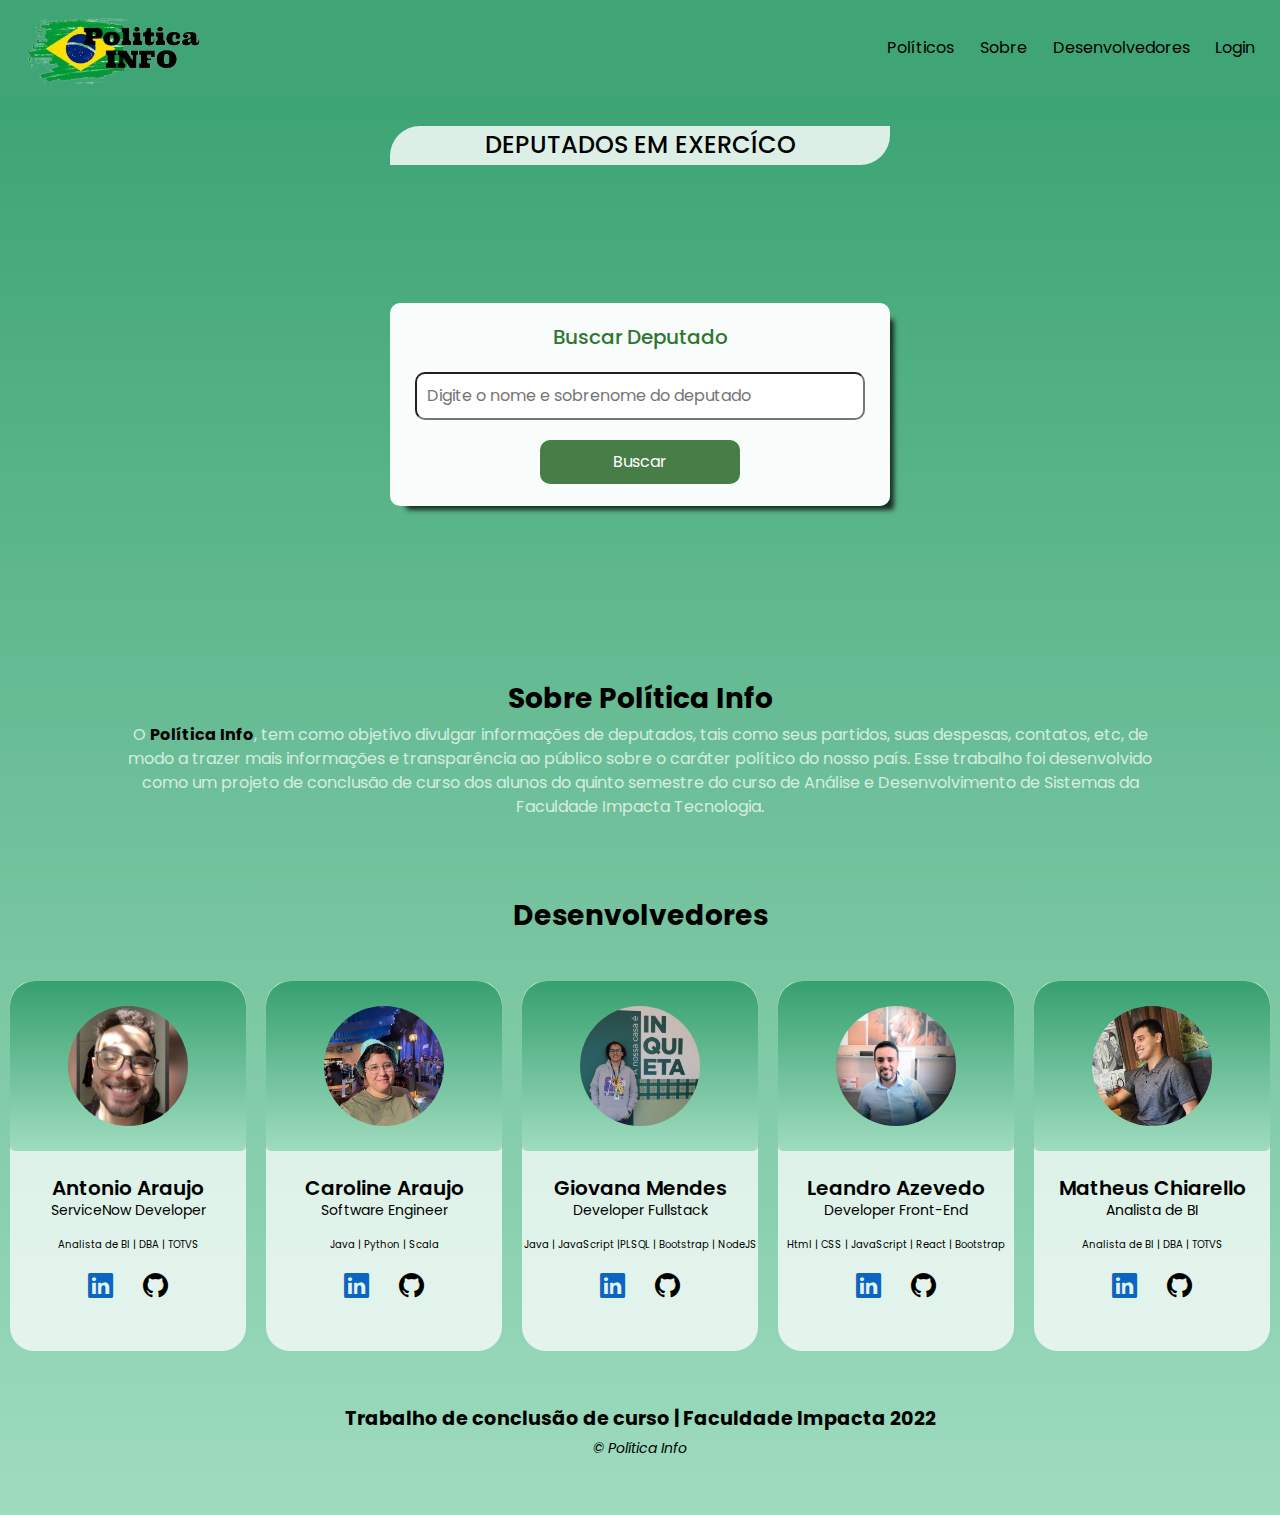
<file: index.html>
<!DOCTYPE html>
<html lang="pt-br">

<head>
    <meta charset="UTF-8">
    <meta http-equiv="X-UA-Compatible" content="IE=edge">
    <meta name="viewport" content="width=device-width, initial-scale=1.0">
    <title>Politica Info</title>
    <!-- Bootstrap icon -->
    <link rel="stylesheet" href="https://cdn.jsdelivr.net/npm/bootstrap-icons@1.9.1/font/bootstrap-icons.css">
    <!-- Google fonts -->
    <link rel="preconnect" href="https://fonts.googleapis.com">
    <link rel="preconnect" href="https://fonts.gstatic.com" crossorigin>
    <link rel="stylesheet"
        href="https://fonts.googleapis.com/css2?family=Poppins:ital,wght@0,300;0,400;0,600;1,300&display=swap">
    <!-- CSS Bootstrap arq -->
    <link rel="stylesheet" href="./assets/libs/bootstrap/css/bootstrap.min.css">
    <!-- favicon -->
    <link rel="shortcut icon" href="./favicon.ico" type="image/x-icon">
    <!-- CSS Project-->
    <link rel="stylesheet" href="./assets/css/reset.css">
    <link rel="stylesheet" href="./assets/css/header/header.css">
    <link rel="stylesheet" href="./assets/css/cardsDeputados/cardsDeputados.css">
    <link rel="stylesheet" href="./assets/css/cardsDeputados/cards_DeputadosResponsive.css">
    <link rel="stylesheet" href="./assets/css/BuscaDeputados/buscaDeputados.css">
    <link rel="stylesheet" href="./assets/css/BuscaDeputados/buscaDeputadoResponsive.css">
    <link rel="stylesheet" href="./assets/css/sobre/sobre.css">
    <link rel="stylesheet" href="./assets/css/sobre/sobreResponseive.css">
    <link rel="stylesheet" href="./assets/css/cardsDesenvolvedores/cardsDesenvolvedores.css">
    <link rel="stylesheet" href="./assets/css/cardsDesenvolvedores/cards_DesenvolvedoresResponsive.css">
    <link rel="stylesheet" href="./assets/css/footer/footer.css">
    <link rel="stylesheet" href="./assets/libs/swiper-bundle/swiper-bundle.min.css">

</head>

<body>
    <!-- Inicio header -->
    <header class="header">
        <nav class="navbar navbar-expand-lg bg-light " id="nav-container">
            <div class="container-fluid">
                <a class="navbar-brand" href="#">
                    <img id="logo" src="./assets/imagens/logo.png" alt="Imagem logo política info">
                </a>
                <button class="navbar-toggler" type="button" data-bs-toggle="collapse" data-bs-target="#navbarNav"
                    aria-controls="navbarNav" aria-expanded="false" aria-label="Toggle navigation">
                    <span class="navbar-toggler-icon"></span>
                </button>
                <div class="collapse navbar-collapse justify-content-end" id="navbarNav">
                    <ul class="navbar-nav" id="navbar">
                        <li class="nav-item">
                            <a class="nav-link" aria-current="page" href="#politico">Políticos</a>
                        </li>
                        <li class="nav-item">
                            <a class="nav-link" href="#sobre">Sobre</a>
                        </li>
                        <li class="nav-item">
                            <a class="nav-link" href="#desenvolvedores" id="#desenvolvedores">Desenvolvedores</a>
                        </li>
                    </ul>
                </div>
            </div>
        </nav>
    </header>

    <!-- Fim header -->

    <main id="politico" class="container_cards-deputados">
        <h1 class="deputados-ativos">Deputados em Exercíco</h1>
        <div class="container-cards slide-container swiper">
            <div class="slide-content">
                <div class="card-wrapper swiper-wrapper">
                    <!-- card vindo da api js-->
                </div>
                <div class="swiper-button-next swiper-navBtn"></div>
                <div class="swiper-button-prev swiper-navBtn"></div>
                <div class="swiper-pagination"></div>
            </div>
        </div>
    </main>

    <section class="busca">
        <div class="container-busca">
            <h3 class="buscar-deputado">Buscar Deputado</h3>
            <input type="text" id="input-busca" placeholder="Digite o nome e sobrenome do deputado">
            <span id="Sucess"></span>
            <input class="btn-buscar" type="button" value="Buscar">
        </div>

        <div class="DeputadoBuscado"></div>
    </section>

    <section id="sobre">
        <h3 class="sobre-title">Sobre Política Info</h3>
        <p class="sobre-texto">
            O <strong>Política Info</strong>, tem como objetivo divulgar informações de deputados, tais como seus
            partidos, suas despesas,
            contatos, etc, de modo a trazer mais informações e transparência ao público sobre o caráter político do
            nosso país.

            Esse trabalho foi desenvolvido como um projeto de conclusão de curso dos alunos do quinto semestre do curso
            de Análise e Desenvolvimento de Sistemas da Faculdade Impacta Tecnologia.
        </p>
    </section>

    <aside id="desenvolvedores" class="cards-desenvolvedores">
        <h3 class="desenvolvedores-title">Desenvolvedores</h3>
        <div class="card-dev">
            <div class="image-card">
                <img src="./assets/imagens/Antonio.jpeg" class="card-img-top image-develop "
                    alt="Imagem developer Antonio">
            </div>

            <div class="card-body card-informacao">
                <h5 class="card-title">Antonio Araujo</h5>
                <p class="card-text">ServiceNow Developer</p>
                <p class="card-linguagem">Analista de BI | DBA | TOTVS</p>
                <div class="redes-sociais">
                    <a class="card-redes-sociais" href="https://www.linkedin.com/in/antonio-pavao/" target="_blank">
                        <i class="bi bi-linkedin"></i>
                    </a>
                    <a class="card-redes-sociais" href="https://github.com/antoniopavao" target="_blank">
                        <i class="bi bi-github"></i>
                    </a>
                </div>

            </div>
        </div>
        <div class="card-dev">
            <div class="image-card">
                <img class="card-img-top image-develop" src="./assets/imagens/Caroline.jpeg"
                    alt="Imagem developer Antonio">
            </div>

            <div class="card-body card-informacao">
                <h5 class="card-title">Caroline Araujo</h5>
                <p class="card-text">Software Engineer</p>
                <p class="card-linguagem">Java | Python | Scala</p>
                <div class="redes-sociais">
                    <a class="card-redes-sociais" href=" https://www.linkedin.com/in/carolaraujodev/" target="_blank">
                        <i class="bi bi-linkedin"></i>
                    </a>
                    <a class="card-redes-sociais" href=" https://github.com/carolaraujo" target="_blank">
                        <i class="bi bi-github"></i>
                    </a>
                </div>
            </div>
        </div>
        <div class="card-dev">
            <div class="image-card">
                <img class="card-img-top image-develop " src="./assets/imagens/Giovana.jpeg"
                    alt="Imagem developer Antonio">
            </div>

            <div class="card-body card-informacao">
                <h5 class="card-title">Giovana Mendes</h5>
                <p class="card-text">Developer Fullstack</p>
                <p class="card-linguagem">Java | JavaScript |PLSQL | Bootstrap | NodeJS</p>
                <div class="redes-sociais">
                    <a class="card-redes-sociais" href="http://www.linkedin.com/in/giovana-mendes-dev"
                        target="_blank"><i class="bi bi-linkedin"></i></a>
                    <a class="card-redes-sociais" href="https://github.com/giovic16/" target="_blank"><i
                            class="bi bi-github"></i>
                    </a>
                </div>

            </div>
        </div>
        <div class="card-dev">
            <div class="image-card">
                <img src="./assets/imagens/leo.JPG" class="card-img-top image-develop " alt="Imagem developer Antonio">
            </div>

            <div class="card-body card-informacao">
                <h5 class="card-title">Leandro Azevedo</h5>
                <p class="card-text">Developer Front-End</p>
                <p class="card-linguagem">Html | CSS | JavaScript | React | Bootstrap</p>
                <div class="redes-sociais">
                    <a class="card-redes-sociais" href="https://www.linkedin.com/in/leandro-de-azevedo-souza/"
                        target="_blank"><i class="bi bi-linkedin"></i></a>
                    <a class="card-redes-sociais" href="https://github.com/LeandroAzevedo-1" target="_blank"><i
                            class="bi bi-github"></i>
                    </a>
                </div>

            </div>
        </div>
        <div class="card-dev">
            <div class="image-card">
                <img class="card-img-top image-develop " src="./assets/imagens/Matheus.jpeg"
                    alt="Imagem developer Antonio">
            </div>

            <div class="card-body card-informacao">
                <h5 class="card-title">Matheus Chiarello</h5>
                <p class="card-text">Analista de BI</p>
                <p class="card-linguagem">Analista de BI | DBA | TOTVS</p>
                <div class="redes-sociais">
                    <a class="card-redes-sociais" href="https://www.linkedin.com/in/matheus-chiarello/" target="_blank">
                        <i class="bi bi-linkedin"></i>
                    </a>
                    <a class="card-redes-sociais" href="https://github.com/MathChiarello" target="_blank">
                        <i class="bi bi-github"></i>
                    </a>
                </div>

            </div>
        </div>
    </aside>

    <footer class="rodape">
        <h2 class="texto-rodape">Trabalho de conclusão de curso | Faculdade Impacta 2022</h2>
        <p class="copy">&copy; Política Info</p>
    </footer>
    <!-- Modal edição -->
    <div class="modal fade" id="modalEdicao" tabindex="-1" aria-labelledby="exampleModalLabel" aria-hidden="true">
        <div class="modal-dialog">
            <div class="modal-content">
                <div class="modal-header">
                    <h1 class="modal-title fs-5" id="exampleModalLabel">Editar cadastro</h1>
                    <button type="button" class="btn-close" data-bs-dismiss="modal" aria-label="Close"></button>
                </div>
                <div class="modal-body">
                    <form name="editarCadastro">
                        <div class="form-group mb-3">
                            <input class="form-control" type="text" id="nomeCompletoModal" placeholder="Seu nome">
                        </div>
                        <div class="form-group mb-3">
                            <input class="form-control" type="text" id="emailModal" placeholder="Seu e-mail">
                        </div>
                        <div class="form-group d-grid gap-2">
                            <button class="btn btn-success" type="submit" id="editarCadastro">
                                Editar
                            </button>
                            <button class="btn btn-danger" type="button" id="deletarCadastro">
                                Deletar
                            </button>
                        </div>
                    </form>
                </div>
            </div>
        </div>
    </div>

    <script src="./assets/libs/swiper-bundle/swiper-bundle.min.js"></script>
    <script src="./assets/js/home.js"></script>
    <script src="./assets/js/editar-cadastro.js"></script>
    <script src="./assets/js/deletar.js"></script>
    <script src="./assets/js/deputados.js"></script>

    <!-- JavaScript bootstrap -->
    <script src="https://cdn.jsdelivr.net/npm/bootstrap@5.2.2/dist/js/bootstrap.bundle.min.js"
        integrity="sha384-OERcA2EqjJCMA+/3y+gxIOqMEjwtxJY7qPCqsdltbNJuaOe923+mo//f6V8Qbsw3"
        crossorigin="anonymous"></script>
        
</body>

</html>
</file>
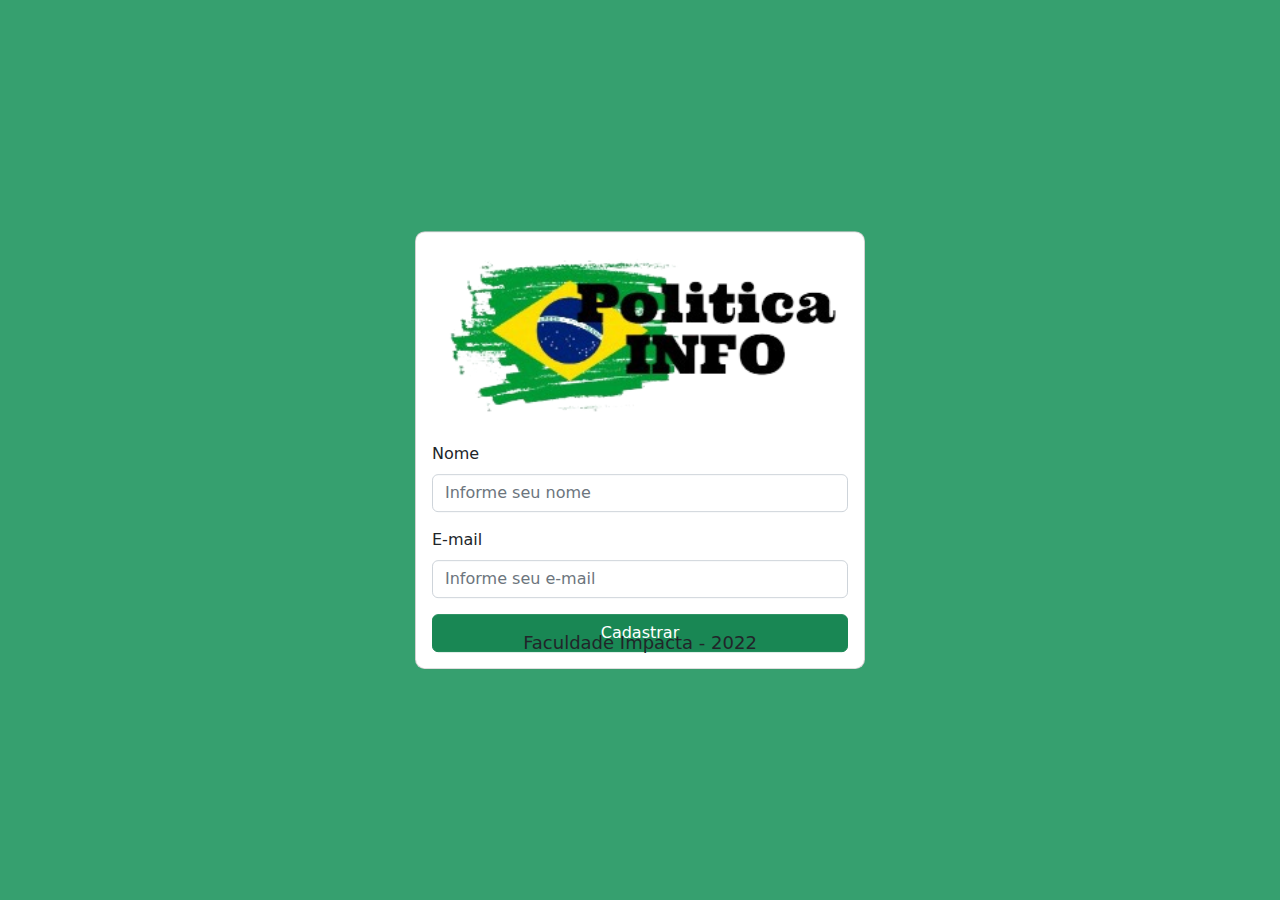
<file: cadastro/index.html>
<!doctype html>
<html lang="pt-br">

<head>
  <base href="../">
  <meta charset="utf-8">
  <meta name="viewport" content="width=device-width, initial-scale=1">
  <link rel="stylesheet" href="./assets/libs/bootstrap/css/bootstrap.min.css">
  <link rel="stylesheet" href="./assets/css/cadastro.css">
  <link rel="stylesheet" href="./assets/css/responsiveLogin.css">
  <link rel="shortcut icon" href="./favicon.ico" type="image/x-icon">

  <title>Politica Info - Cadastro</title>
</head>

<body>
  <div class="card" id="telaLogin">
    <img src="./assets/imagens/logo.png" class="imageLogo" alt="Logo politica info">
    <div class="card-body">
      <form name="cadastro">
        <div class="mb-3">
          <label class="form-label" for="nomeCompleto">
            Nome
          </label>
          <input class="form-control" type="text" id="nomeCompleto" placeholder="Informe seu nome">
        </div>
        <div class="mb-3">
          <label class="form-label" for="email">
            E-mail
          </label>
          <input class="form-control" type="email" id="email" placeholder="Informe seu e-mail">
        </div>
        <div class="d-grid gap-2">
          <button class="btn btn-success" type="submit" id="cadastrar">
            Cadastrar
          </button>
        </div>
      </form>
    </div>
  </div>

  <footer class="footer">
    <p class="rodape">Faculdade Impacta - 2022</p>
  </footer>

  <!-- Option 1: Bootstrap Bundle with Popper -->
  <script src="https://cdn.jsdelivr.net/npm/bootstrap@5.1.3/dist/js/bootstrap.bundle.min.js"
    integrity="sha384-ka7Sk0Gln4gmtz2MlQnikT1wXgYsOg+OMhuP+IlRH9sENBO0LRn5q+8nbTov4+1p"
    crossorigin="anonymous"></script>

  <!-- Option 2: Separate Popper and Bootstrap JS -->

  <script src="https://cdn.jsdelivr.net/npm/@popperjs/core@2.10.2/dist/umd/popper.min.js"
    integrity="sha384-7+zCNj/IqJ95wo16oMtfsKbZ9ccEh31eOz1HGyDuCQ6wgnyJNSYdrPa03rtR1zdB"
    crossorigin="anonymous"></script>
  <script src="https://cdn.jsdelivr.net/npm/bootstrap@5.1.3/dist/js/bootstrap.min.js"
    integrity="sha384-QJHtvGhmr9XOIpI6YVutG+2QOK9T+ZnN4kzFN1RtK3zEFEIsxhlmWl5/YESvpZ13"
    crossorigin="anonymous"></script>


  <script src="./assets/js/cadastro.js"></script>
</body>

</html>
</file>
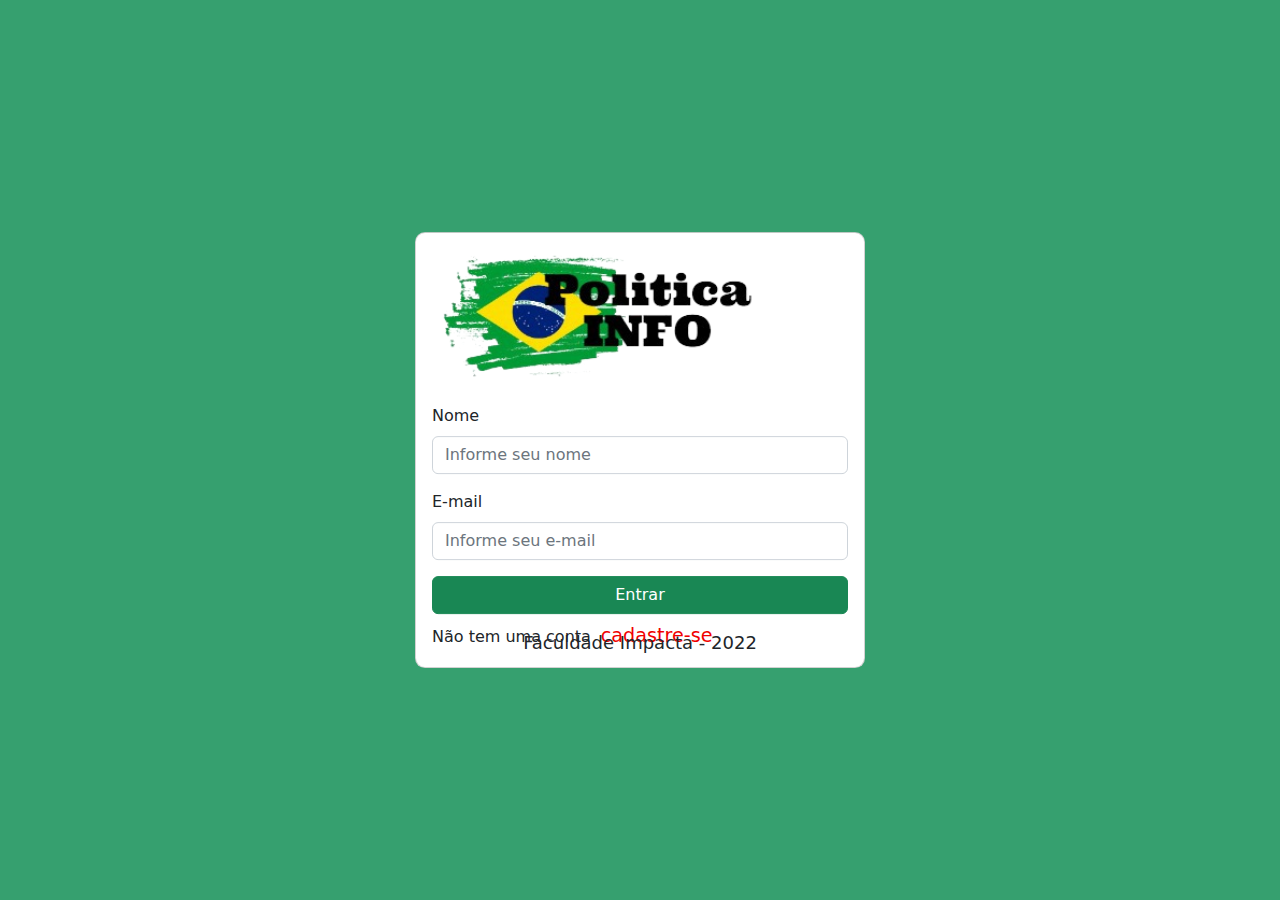
<file: login/index.html>
<!doctype html>
<html lang="pt-br">

<head>
  <base href="../">
  <meta charset="utf-8">
  <meta name="viewport" content="width=device-width, initial-scale=1">
  <link rel="stylesheet" href="./assets/libs/bootstrap/css/bootstrap.min.css">
  <link rel="stylesheet" href="./assets/css/login.css">
  <link rel="stylesheet" href="./assets/css/responsiveLogin.css">
  <link rel="shortcut icon" href="./favicon.ico" type="image/x-icon">

  <title>Politica Info - Login</title>
</head>

<body>
  <div class="card" id="telaLogin">
    <img src="./assets/imagens/logo.png" class="imageLogo" alt="Logo politica info">

    <div id="msgError"></div>
    <div id="msgSucces"></div>

    <div class="card-body">
      <form name="login">
        <div class="mb-3">
          <label for="nome" class="form-label">
            Nome
          </label>
          <input id="nome" class="form-control" type="text" aria-describedby="emailHelp" placeholder="Informe seu nome">
        </div>
        <div class="mb-3">
          <label for="email" class="form-label">
            E-mail
          </label>
          <input type="email" class="form-control" id="email" placeholder="Informe seu e-mail">
        </div>
        <div class="d-grid gap-2">
          <button class="btn btn-success" type="submit">
            Entrar
          </button>
          <div>Não tem uma conta <a href="/cadastro/index.html" target="_blank" class="cadastre-se">cadastre-se</a></div>
        </div>
      </form>
    </div>
  </div>

  <footer class="footer">
		<p class="rodape">Faculdade Impacta - 2022</p>
	</footer>

	<!-- Option 1: Bootstrap Bundle with Popper -->
	<script src="https://cdn.jsdelivr.net/npm/bootstrap@5.1.3/dist/js/bootstrap.bundle.min.js"
		integrity="sha384-ka7Sk0Gln4gmtz2MlQnikT1wXgYsOg+OMhuP+IlRH9sENBO0LRn5q+8nbTov4+1p"
		crossorigin="anonymous"></script>

	<script src="./assets/js/login.js"></script>
</body>

</html>
</file>
<file: assets/css/header/header.css>
.container-fluid {
    background: #3FA576;
}
.row {
    margin: 0;
}
.container {
    padding: 70px 0;
}

#nav-container {
    padding-top: 0;
    padding-bottom: 0;
}
#logo {
    width: 200px;
}
.nav-link {
    font-size: 16px;
    padding: 0;
    color: #000;
}
.nav-link:hover {
    color: rgba(0, 0, 0, 0.563);
}
.navbar-expand-lg .navbar-nav .nav-link {
    padding: 1rem .8rem;
}

@media (max-width: 768px){
    .navbar-expand-lg .navbar-nav .nav-link {
        padding: .8rem 3rem;
    }
}
</file>
<file: assets/css/cardsDeputados/cardsDeputados.css>
.container_cards-deputados {
    display: flex;
    align-items: center;
    justify-content: center;
    margin-top: -20px;
    flex-direction: column;
    margin: 30px 0;
    font-family: 'Poppins', sans-serif;
}
.deputados-ativos {
    font-size: 1.5rem;
    text-transform: uppercase;
    background-color: rgba(255, 255, 255, 0.819);
    width: 500px;
    text-align: center;
    border-radius: 30px 0 30px 0;
    padding: 5px 0;
}
.container-cards {
    display: flex;
    align-items: center;
    justify-content: center;
}
.slide-container {
    max-width: 1300px;
    width: 100%;
    margin: 50px 0;
}
.slide-content {
    margin: 0 40px;
    overflow: hidden;
    border-radius: 25px;
}
.card {
    border-radius: 25px;
    background: #fff;
}
.image-content,
.card-content {
    display: flex;
    flex-direction: column;
    align-items: center;
    padding: 10px 14px;
}
.image-content {
    position: relative;
    row-gap: 5px;
    padding: 25px 0;
}
.overlay {
    position: absolute;
    left: 0;
    top: 0;
    height: 100%;
    width: 100%;
    background-color: rgb(71, 125, 71);
    border-radius: 25px 25px 0 25px;
}
.overlay::before,
.overlay::after {
    content: '';
    position: absolute;
    right: 0;
    bottom: -40px;
    height: 40px;
    width: 40px;
    background-color: rgb(71, 125, 71);
}
.overlay::after {
    border-radius: 0 25px 0 0;
    background-color: #fff;
}
.card-image {
    position: relative;
    height: 150px;
    width: 150px;
    border-radius: 50%;
    background: #fff;
    padding: 3px;
}
.card-image .card-img {
    height: 100%;
    width: 100%;
    object-fit: cover;
    border-radius: 50%;
    border: 2px solid  rgb(71, 125, 71);;
}
.name {
    font-size: 18px;
    font-weight: 500;
    color: #333;
}
.descricao {
    font-size: 14px;
    color: #707070;
    text-align: center;
}
.comunicao {
    display: flex;
    align-items: center;
    justify-content: center;
}
.linkComunicacao {
    margin: 0 5px;
    font-size: 14px;
    transition: .3s ease-in-out;
}
.linkComunicacao a:hover {
    color: rgb(200, 105, 105);
}
.button {
    border: none;
    font-size: 16px;
    color: #fff;
    padding: 8px 16px;
    background-color: rgb(71, 125, 71);
    border-radius: 6px;
    margin: 14px;
    cursor: pointer;
    transition: all 0.3s ease;
}
.button:hover {
    background-color: rgb(48, 118, 48);
    transform: scale(1.02);
}
.swiper-navBtn {
    color: #fff;
    transition: color 0.3s ease;
}
.swiper-navBtn:hover {
    color: rgb(71, 125, 71);
    transform: scale(1.1);
}
.swiper-pagination-bullet {
    background-color: rgb(71, 125, 71);
    opacity: 1;
}
.swiper-pagination-bullet-active {
    background-color: rgb(71, 125, 71); 
}
.swiper-button-next {
    right:0;
}
.swiper-button-prev {
    left:0;
}
.swiper-navBtn::before,
.swiper-navBtn::after {
    font-size: 40px;
    color: #Fff;
}
</file>
<file: assets/css/BuscaDeputados/buscaDeputados.css>
.container-busca {
    background-color: rgba(255, 255, 255, 0.962);
    width: 500px;
    display: flex;
    align-items: center;
    justify-content: center;
    flex-direction: column;
    padding: 2px 0;
    border-radius: 10px;
    box-shadow: 10px 10px 5px -6px rgba(0,0,0,0.75);
}
.buscar-deputado {
    font-size: 20px;
    color: rgb(48, 118, 48);
    max-width: 90%;
    margin-top: 20px;
}
#input-busca {
    border-radius: 10px;
    font-size: 16px;
    max-width: 90%;
    margin-top: 15px;
    width: 90%;
    padding: 10px;
}
.btn-buscar{
    border-radius: 10px;
    border: none;
    background-color: rgb(71, 125, 71); 
    margin: 20px;
    padding: 10px;
    width: 200px;
    color: #Fff;
    transition: 0.3s ease-in-out;
}
.btn-buscar:hover {
    background-color: rgb(25, 95, 25);
    transform: scale(1.01);
}
.ativo {
    display: none;
}
.busca {
   display: flex;
   align-items: center;
   justify-content: center;
   max-width: 100%;
   flex-direction: column;
}

/* Restul deputado  */
.DeputadoBuscado {
    width: 90%;
    margin-top: 20px;
    display: flex;
    flex-wrap: wrap;
    justify-content: center;
}
.container-deputadoBusado {
    display: flex;
    align-items: center;
    justify-content: center;
    width: 75rem;
}
.imgBusca {
    text-align: center;
    width: 13rem;
    margin-right: 3.9rem;
    border-radius: 5px ;
}
.infoDeputado {
    margin-bottom: 15px;
}
.siglaPartido {
    margin-bottom: 3rem;
}
.nomeCivil {
    font-weight: 600;
    font-size: 2.3rem;
}
.dadosPessoais{
    margin-top: 1em;
}
.TextDespesas{
    margin: 1.1em;
    text-align: center;
    text-transform: uppercase;
    font-weight: bold;
    font-size: 2.5em;
    width: 75rem;
}
.sectionDespesasCards {
    display: flex;
}
.cardsDespesas {
    border-radius: 5px;
    border-top: 1px solid #fff;
    border-left: 1px solid #fff;
    box-shadow: 10px 10px 5px -6px rgba(0,0,0,0.75);
    margin: 1.2em;
    width: 25em;
}
.tipoDocumento {
    text-align: center;
    margin: 0.3em;
    font-size: 1.5em;
    font-weight: bold;
}
.infoCard {
    display: flex;
    flex-direction: column;
    justify-content: space-between;
    height: 13em;
    margin: 1rem;
}
.valores {
    font-size: 1.3em;
    font-weight: bold;
}
.fornecedor {
    font-size: 1em;
    text-transform: uppercase;
}
.linkDocumento {
    background-color: #Fff;;
    border-radius: 5px;
    width: 15em;
    padding-left: 3.8em;
}
.linkDocumento:hover {
    color: rgb(170, 78, 78);
}
</file>
<file: assets/css/BuscaDeputados/buscaDeputadoResponsive.css>
/* Em Produção */
@media (max-width: 1200px) {
    .TextDespesas{
        width: 100%;
        
    }
}
@media (max-width: 325px) {
    .container-busca {
        width: 95%;
    }
    #input-busca{
       font-size: 9px; 
       padding: 7px;
    }
    .btn-buscar {
        padding: 6px;
        width: 90%;
    }
    .container-deputadoBusado {
        flex-direction: column;
    }
    .imgBusca{
        margin-right: 0;
    }
    .nomeCivil {
        font-size: 1.3em;
        margin-top: .2em;
    }
    .nomeEleitoral, 
    .status, 
    .emailDeputado {
        font-size: .8em;
    }
    .TextDespesas{
        margin: 0;
        font-size: 1.3em;
        padding-top: 1em;
    }
    .infoCard {
        justify-content: space-around;
    }
    .cardsDespesas {
        width: 90%;
    }
    .valores {
        font-size: 1em;
    }
    .fornecedor, p {
        font-size: .8em;
    }
}
</file>
<file: assets/css/sobre/sobre.css>
#sobre {
    display: flex;
    flex-direction: column;
    min-width: 100%;
    padding: 2% 10% 2% 10%;
    margin-top: 130px;
}
#sobre .sobre-title {
    text-align: center;
    font-weight: bold;
}
.sobre-texto {
    font-size: 16px;
    color:  rgba(255, 255, 255, 0.733);
    text-align: center;
}
.linkFigma {
    text-align: center;
    transition: 0.3s ease-in-out;
}
.linkFigma:hover {
    color: blue;
    transform: scale(1.1);
}
</file>
<file: assets/css/sobre/sobreResponseive.css>
@media (max-width: 420px) {
    #sobre {
        padding: 20px;
    }
    .sobre-texto {
        font-size: 12px;
        text-align: center;
    }
}
</file>
<file: assets/css/cardsDesenvolvedores/cardsDesenvolvedores.css>
.cards-desenvolvedores {
    display: flex;
    align-items: center;
    justify-content: center;
    min-width: 100%;
    margin-top: 120px;
    transition: 0.3s ease-in-out;
}
.desenvolvedores-title {
    position: absolute;
    margin-bottom: 500px;
    font-weight: bold;
}
.card-dev {
    width: 250px;
    height: 370px;
    margin: 0 10px;
    background-color: rgba(255, 255, 255, 0.733);
    border-radius: 24px;
}
.card-dev:hover {
    transform: scaleY(1.007);
}
.image-card {
    display: flex;
    justify-content: center;
    align-items: center;
    background: linear-gradient( #36a06f,#9fdcbf);
    width: 100%;
    border-radius: 25px 25px 5px 5px;
    padding: 25px;
    margin-bottom: 25px;
}
.image-develop {
    width: 120px;
    height: 120px;
    border-radius: 50%;
}
.card-informacao {
    display: flex;
    flex-direction: column;
    align-items: center;
    justify-content: center;
    width: 100%;
}
.card-informacao .card-title {
    text-align: center;
    font-weight: 600;
    width: 100%;
}
.card-text,
.card-linguagem {
    width: 100%;
    height: 100%;
    text-align: center;
    font-size: 10px;
}
.card-text {
    font-size: 14px;
}
.redes-sociais {
    display: flex;
    gap: 30px;
    font-size: 25px;
}
.bi-linkedin {
    color: #0A66C2;
}
</file>
<file: assets/css/cardsDesenvolvedores/cards_DesenvolvedoresResponsive.css>
@media (max-width: 1108px) {
    .cards-desenvolvedores {
        flex-wrap: wrap;
    }
    .card-dev {
        margin: 10px 10px;
    } 
    .desenvolvedores-title {
        margin-bottom: 35em;
     }
}
@media (max-width: 823px) {
    .cards-desenvolvedores {
        flex-wrap: wrap;
        margin: 0;
    }
    .desenvolvedores-title {
       margin-top: 1em;
       margin-bottom: 48em;
       padding: 0;
    }
}
@media (max-width: 710px) {
    .desenvolvedores-title {
        margin-top: 2em;
        margin-bottom: 50em;
     }
}
@media (max-width: 600px) {
    .desenvolvedores-title {
        position: relative;
        margin-bottom: 5px;
    }
    .card-dev {
        width: 80%;
    }
}
</file>
<file: assets/css/footer/footer.css>
.rodape {
    text-align: center;
    margin: 3.5rem;
}
.rodape .texto-rodape {
    font-size: 1.2em;
    font-weight: bold;
}
.copy {
    font-size: 14px;
    font-style: italic;
}
@media (max-width: 768px) {
    .rodape .texto-rodape {
        font-size: 0.8em;
    }
}
@media (max-width: 510px) {
    .rodape .texto-rodape {
        font-size: 0.4em;
    }
    .rodape {
        margin: .8em;
    }
}
</file>
<file: assets/css/cardsDeputados/cards_DeputadosResponsive.css>
@media (max-width: 768px) {
    .slide-content {
        margin: 0 10px;
    }
    .swiper-navBtn {
        display: none;
    }
    .swiper-navBtn::before,
    .swiper-navBtn::after {
        display: none;
    }
    .deputados-ativos {
        width: 90%;
        font-size: 1rem;
    }
    .container-busca {
        width: 90%;
    }
}
@media (max-width: 500px) {
    #input-busca {
        font-size: 10px;
    }
}
</file>
